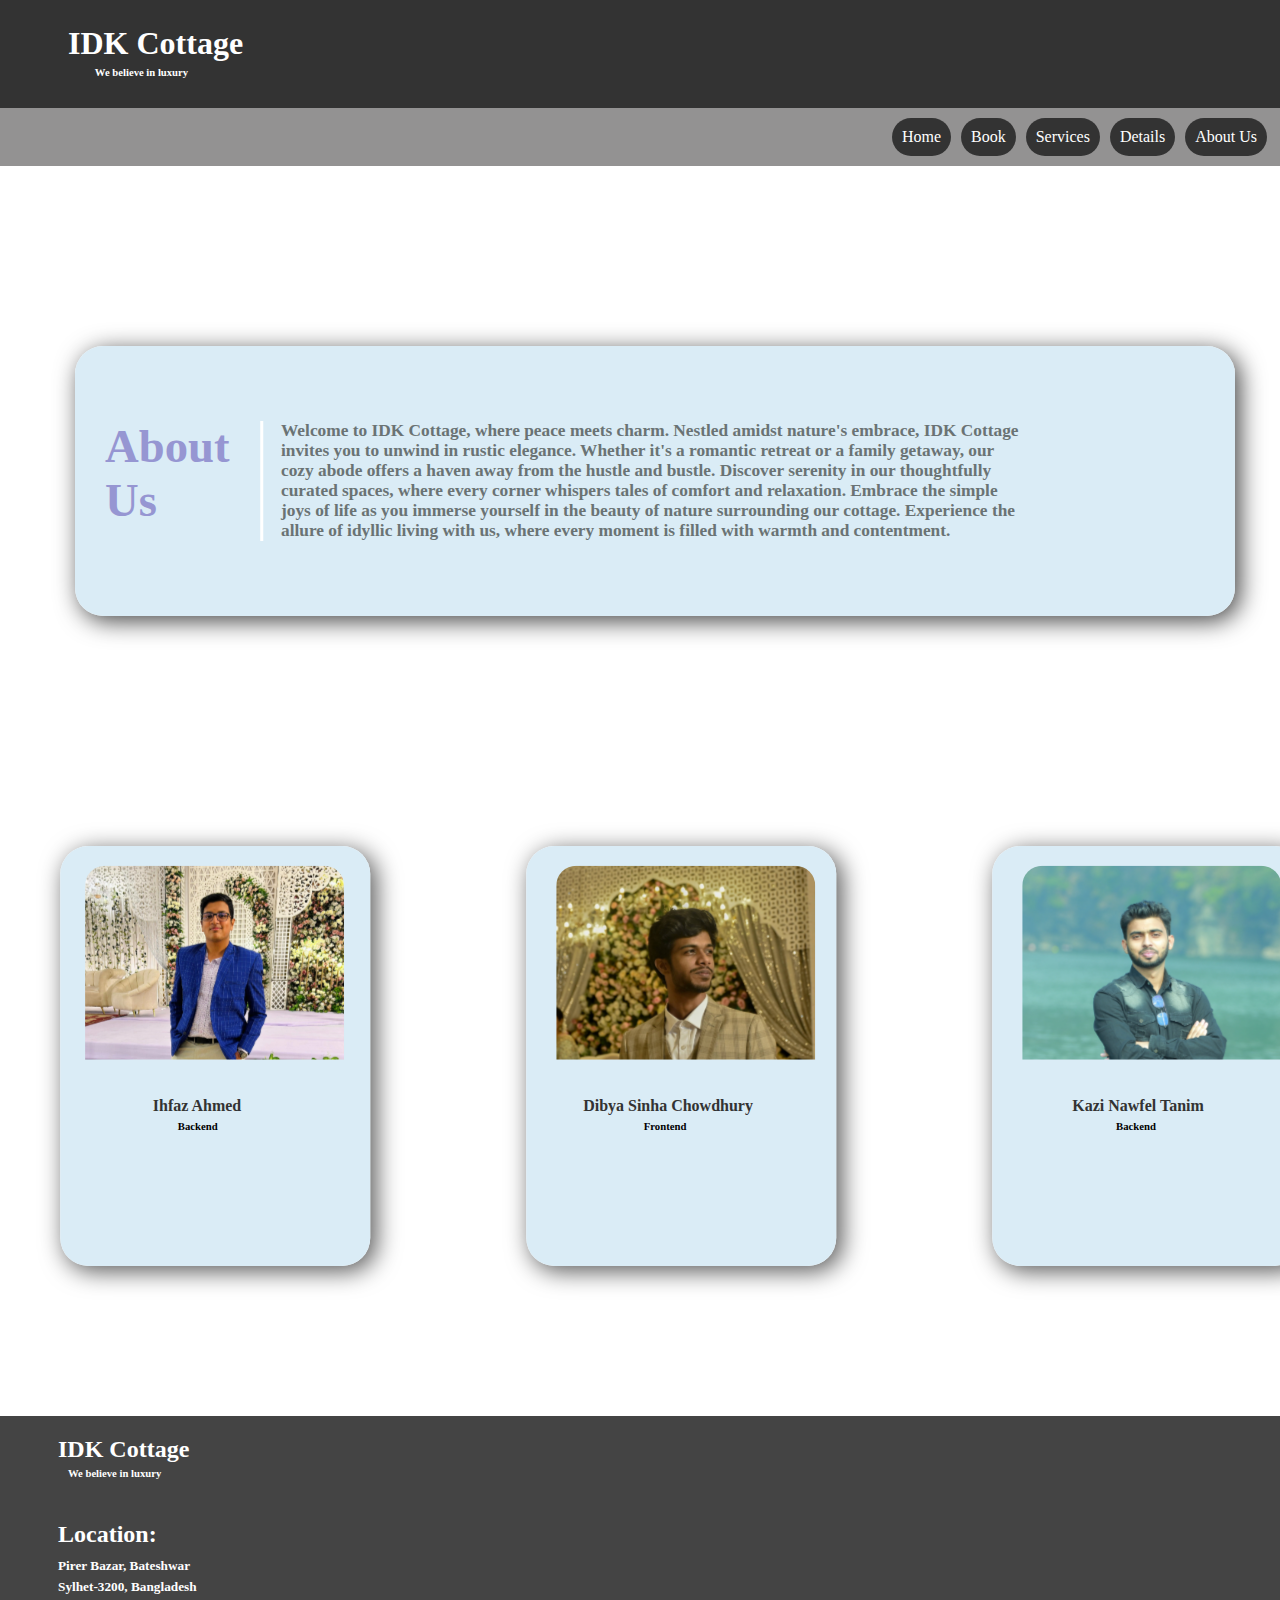
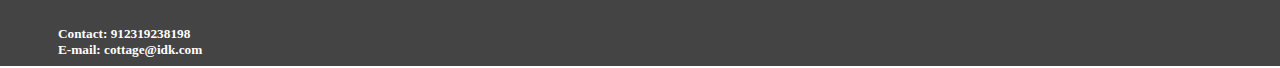
<file: HMS Project/About.html>
<!DOCTYPE html>
<html>

<head>
    <meta charset="UTF-8">
    <meta name="viewport" content="width=device-width, initial-scale=1.0">
    <title>DBMS Project</title>

    <style type="text/css">
        * {
            text-decoration: none;
            font-family: Georgia, 'Times New Roman', Times, serif;
        }


        header {
            background-color: #333;
            color: white;
            padding: 20px;
            margin-top: -10px;
            margin-left: -10px;
            margin-right: -10px;
            text-align: left;
            align-items: center;
            padding-top: 0.5cap;
        }

        main {
            display: flex;
            justify-content: space-around;
            padding: 20px;
        }

        #bottom {
            margin-top: 0px;
        }

        .container {
            list-style: none;
            background-color: #939292;
            padding-top: 10px;
            display: flex;
            justify-content: right;
            align-items: center;
            gap: 10px;
            padding-right: 15px;
            padding-bottom: 10px;
            margin-left: -10px;
            margin-right: -10px;
            margin-bottom: 0px;
        }

        nav ul li a {
            display: block;
            padding: 10px;
            background-color: #333;
            color: white;
            text-decoration: none;
            text-transform: none;
            border-radius: 20em;
        }

        .aboutcontainerbox {
            height: 50vh;
            display: flex;
            justify-content: right;
            align-items: center;
            padding-top: 70px;
            gap: 15em;
            padding-bottom: 120px;
            padding-left: 50px;
            margin-left: -10px;
            margin-right: 10px;
        }

        #tagline{
            transform: translate(2.25%, -2%);
            font-size: 8pt;
        }

        #taglineso{
            font-size: 8pt;
        }

        .aboutcontainer1 {
            width: 1100px;
            height: 250px;
            box-shadow: 5px 5px 25px #444;
            border-radius: 1.75em;
            padding: 10px 30px;
            background-color: rgba(215, 235, 245, 0.926);
            gap: 2px;
            list-style: none;
        }

        .aboutcontainername {
            height: 50vh;
            display: flex;
            justify-content: center;
            align-items: center;
            padding-top: 70px;
            gap: 9.75em;
            padding-bottom: 10px;
            padding-left: 50px;
            margin-left: -10px;

        }

        .aboutcontainername1,
        .aboutcontainername2,
        .aboutcontainername3 {
            width: 250px;
            height: 400px;
            box-shadow: 5px 5px 25px #565656;
            border-radius: 1.75em;
            padding: 10px 30px;
            background-color: rgba(215, 235, 245, 0.926);
            gap: 2px;
            list-style: none;
            transform: translate(-2.5%, -25%);
        }

        .aboutcontainername1 img {
            transform: translate(-2%, 5%);
            border-top-left-radius: 1.25em;
            border-top-right-radius: 1.25em;
        }

        .aboutcontainername2 img {
            transform: translate(0%, 5%);
            border-top-left-radius: 1.25em;
            border-top-right-radius: 1.25em;
        }

        .aboutcontainername3 img {
            transform: translate(0%, 5%);
            border-top-left-radius: 1.25em;
            border-top-right-radius: 1.25em;
        }

        .containerdiv1 {
            margin-left: 10px;
            align-items: left;
            padding-left: -10px;
        }

        .containerdiv2 {
            margin-left: 10px;
            align-items: right;
            list-style: none;
        }

        #aboutus {
            font-size: 35pt;
            transform: translate(0%, 30%);
        }

        #lineborder {
            width: 2.5px;
            height: 120px;
            background-color: #fff;
            transform: translate(10%, -87.50%);
            justify-content: right;
            align-items: middle;
            margin-left: 155px;
        }

        #abouttext {
            font-size: 13pt;
            align-items: middle;
            justify-content: center;
            align-items: center;
            align-content: center;
            text-justify: auto;
            transform: translate(16%, -37.5%);
            color: rgb(106, 115, 116);
            margin-bottom: 800px;

        }

        #button {
            display: block;
            padding: 0px;
            width: 150px;
            height: 40px;
            background-color: #333;
            color: white;
            text-decoration: none;
            text-transform: none;
            border-radius: 20em;
            list-style: none;
            font-size: large;
            justify-content: middle;
            align-items: middle;
            padding-left: 10px;
            transform: translate(100%, 10%);
        }

        #buttondesign {
            transform: translate(-25%, 40%);
        }

        #taglinejustify {
            transform: translate(8%, 40%);
        }

        #border {
            width: 100px;
            height: 40px;
        }

        #ihfaz {
            transform: translate(25%, 150%);
        }

        #ihfazwork {
            transform: translate(35%, 60%);
        }

        #dibya {
            transform: translate(10.75%, 150%);
        }

        #dibyawork {
            transform: translate(35%, 60%);
        }

        #tanim {
            transform: translate(20%, 150%);
        }

        #tanimwork {
            transform: translate(37.5%, 60%);
        }

        footer {
            font-family: 'Gill Sans', 'Gill Sans MT', Calibri, 'Trebuchet MS', sans-serif;
            background-color: #444;
            color: #fff;
            align-content: center;
            justify-content: left;
            padding-left: 10px;
            margin-bottom: -10px;
            margin-left: -10px;
            margin-right: -10px;
            text-decoration: none;


        }
    </style>


</head>

<body>
    <header>
        <h1 style="bottom: margine 5px;margin-bottom: 0px; margin-left: 50px;">IDK Cottage</h1>
        <h5 style="top: margine -5px;bottom: margine 3px;margin-bottom: 10px;margin-top: 5px;margin-left: 50px;" id="tagline">We
            believe in luxury</h5>

    </header>
    <nav>
        <ul class="container" id="bottom">
            <li><a href='Index.html'>Home</a></li>
            <li><a href='Book.html'>Book</a></li>
            <li><a href="Services.html">Services</a></li>
            <li><a href="Details.html">Details</a></li>
            <li><a href="About.html">About Us</a></li>
        </ul>
    </nav>

    <main>
        <div class="aboutcontainerbox">

            <div class="aboutcontainer1">
                <div>
                    <h1 style="color: rgb(150, 150, 210); left: padding  5px;left: margine -2px;" id="aboutus">About
                        <br>Us
                    </h1>
                    <div id="lineborder">
                    </div>
                    <h3 style="margin-top: -180px;" id="abouttext">Welcome to IDK Cottage, where peace meets
                        charm. Nestled amidst nature's embrace, IDK Cottage <br>invites you to unwind in rustic
                        elegance.
                        Whether it's a romantic retreat or a family getaway, our <br>cozy abode offers a haven away from
                        the
                        hustle and bustle. Discover serenity in our thoughtfully <br>curated spaces, where every corner
                        whispers tales of comfort and relaxation. Embrace the simple <br>joys of life as you immerse
                        yourself in the beauty of nature surrounding our cottage. Experience the <br>allure of idyllic
                        living with us, where every moment is filled with warmth and contentment.</h3>
                </div>

            </div>
        </div>




    </main>


</body>


<main>
    <div class="aboutcontainername">

        <div class="aboutcontainername1">
            <img src="faz.png">
            <p id="ihfaz"><a href="https://www.linkedin.com/in/ihfazahmed/" target="_blank"><b>
                        <font color=#333>Ihfaz Ahmed</font>
                    </b></a></p>
            <h6 id="ihfazwork">Backend</h6>
        </div>

        <div class="aboutcontainername2">
            <img src="dibs.png">
            <p id="dibya"><a href="https://www.linkedin.com/in/dibya-sinha-chowdhury-75b226241/" target="_blank"><b>
                        <font color=#333>Dibya Sinha Chowdhury</font>
                    </b></a></p>
            <h6 id="dibyawork">Frontend</h6>
        </div>

        <div class="aboutcontainername3">
            <img src="tan.png">
            <p id="tanim"><a href="https://www.linkedin.com/in/prince246/" target="_blank"><b>
                        <font color=#333>Kazi Nawfel Tanim</font>
                    </b></a></p>
            <h6 id="tanimwork">Backend</h6>
        </div>

    </div>
</main>


<footer>
    <h2 style="margin-bottom: 0px; padding-bottom: 0px;margin-left: 50px;"> IDK Cottage</h2>
    <h5 style="margin-top: 5px; padding-top: 0px;margin-bottom: 4em;margin-left: 60px;" id="taglineso">We believe in luxury</h5>
    <h2 style="margin-top: 5px;margin-bottom: 0px;padding-bottom: 0px;margin-left: 50px;">Location:</h2>
    <h5 style="margin-top: 10px;margin-bottom: 0px;padding-bottom: 0px;margin-left: 50px;">Pirer Bazar, Bateshwar</h5>
    <h5 style="margin-top: 0px; padding-top: 5px;margin-bottom: 4px;padding-bottom: 4px;margin-left: 50px;">Sylhet-3200,
        Bangladesh</h5><br>
    <h5 style="margin-top: 0px; padding-top: 5px;margin-bottom: 4px;padding-bottom: 4px;margin-left: 50px;">Contact:
        912319238198<br>E-mail: cottage@idk.com</h5>
</footer>

</html>
</file>
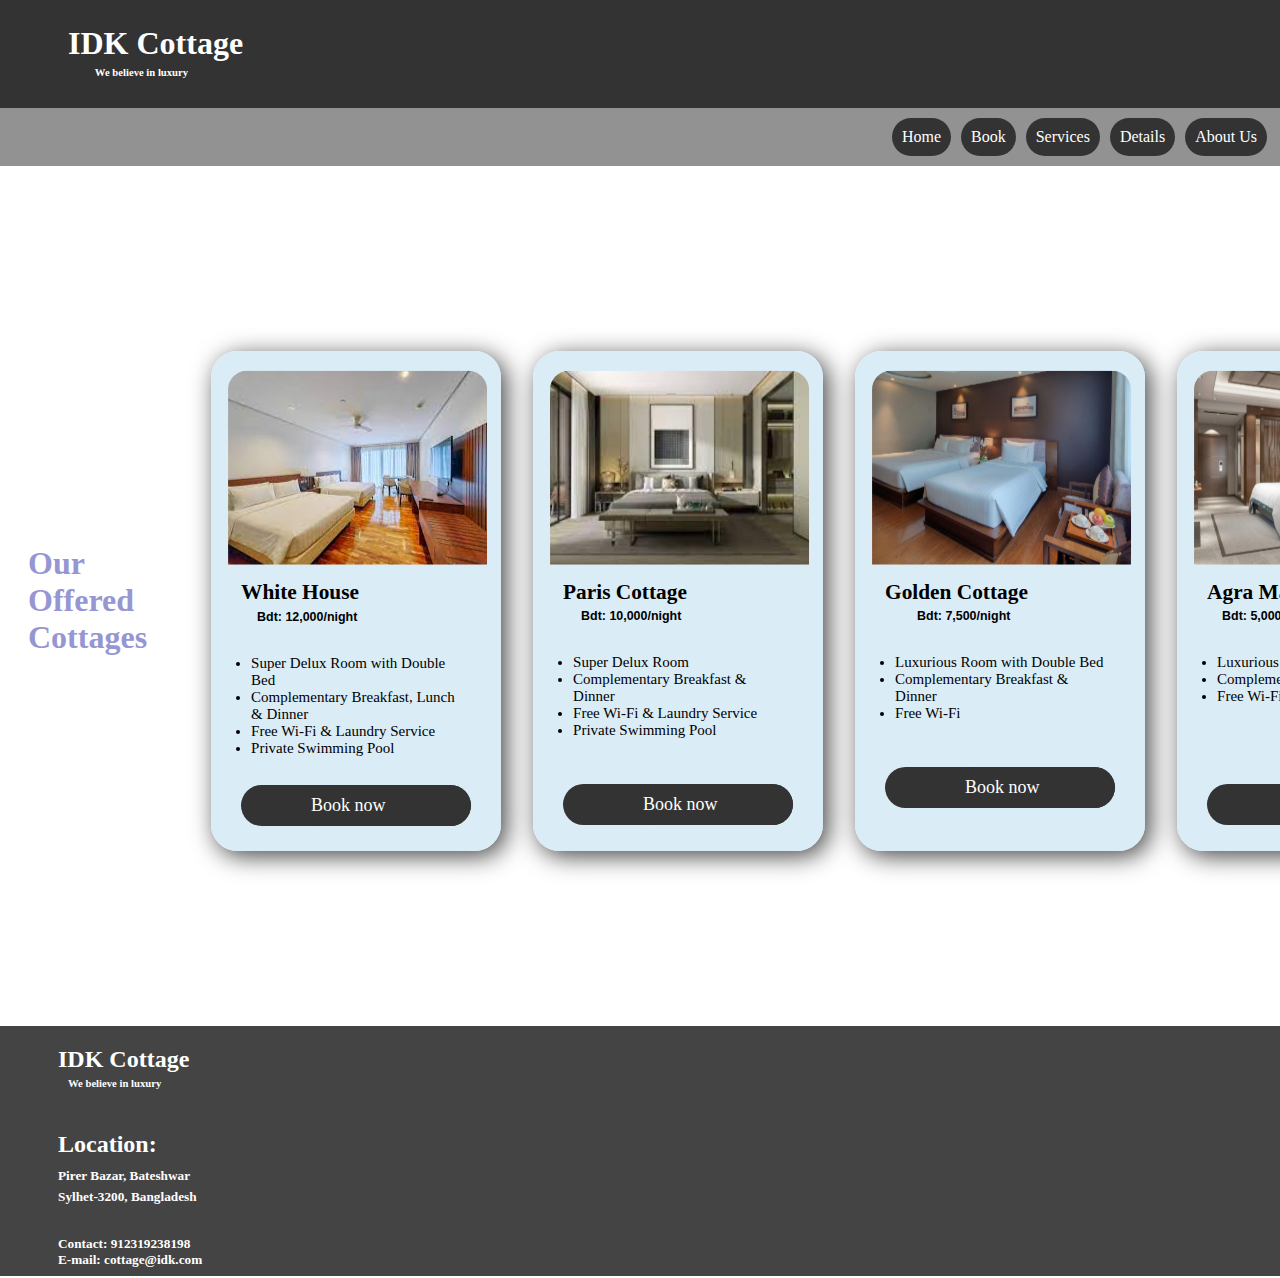
<file: HMS Project/Book.html>
<!DOCTYPE html>
<html>

<head>
    <meta charset="UTF-8">
    <meta name="viewport" content="width=device-width, initial-scale=1.0">
    <title>DBMS Project</title>

    <style type="text/css">
        * {
            text-decoration: none;
            font-family: Georgia, 'Times New Roman', Times, serif;
        }


        header {
            background-color: #333;
            color: white;
            padding: 20px;
            margin-top: -10px;
            margin-left: -10px;
            margin-right: -10px;
            text-align: left;
            align-items: center;
            padding-top: 0.5cap;
        }

        main {
            display: flex;
            justify-content: space-around;
            padding: 20px;

        }

        #bottom {
            margin-top: 0px;
        }

        .container {
            list-style: none;
            background-color: #939292;
            padding-top: 10px;
            display: flex;
            justify-content: right;
            align-items: center;
            gap: 10px;
            padding-right: 15px;
            padding-bottom: 10px;
            margin-left: -10px;
            margin-right: -10px;
            margin-bottom: 0px;
        }

        nav ul li a {
            display: block;
            padding: 10px;
            background-color: #333;
            color: white;
            text-decoration: none;
            text-transform: none;
            border-radius: 20em;
        }

        .bookcontainer {
            height: 70vh;
            display: flex;
            justify-content: center;
            align-items: center;
            padding-top: 100px;
            gap: 2em;
            padding-bottom: 90px;
            padding-left: 10px;
            margin-left: -10px;
        }

        .bookcontainer1,
        .bookcontainer2,
        .bookcontainer3,
        .bookcontainer4 {
            width: 230px;
            height: 480px;
            box-shadow: 5px 5px 25px #444;
            border-radius: 1.75em;
            padding: 10px 30px;
            gap: 2px;
            background-color: rgba(215, 235, 245, 0.926);
            font-size: 15px;
        }

        .bookcontainer1 img {
            transform: translate(-5%, 5%);
            border-top-left-radius: 1.25em;
            border-top-right-radius: 1.25em;
        }

        .bookcontainer2 img {
            transform: translate(-5%, 5%);
            border-top-left-radius: 1.25em;
            border-top-right-radius: 1.25em;
        }

        .bookcontainer3 img {
            transform: translate(-5%, 5%);
            border-top-left-radius: 1.25em;
            border-top-right-radius: 1.25em;
        }

        .bookcontainer4 img {
            transform: translate(-5%, 5%);
            border-top-left-radius: 1.25em;
            border-top-right-radius: 1.25em;
        }

        .containerbook1 {
            border-radius: 5em;
            list-style: disc;
            padding: 10px;
            text-decoration: none;
        }

        #tagline{
            transform: translate(2.25%, -2%);
            font-size: 8pt;
        }
        
        #taglineso{
            font-size: 8pt;
        }

        #button {
            display: block;
            padding: 0px;
            background-color: #333;
            color: white;
            text-decoration: none;
            text-transform: none;
            border-radius: 20em;
            list-style: none;
            font-size: large;
            justify-content: center;
            align-items: center;
        }

        footer {
            font-family: 'Gill Sans', 'Gill Sans MT', Calibri, 'Trebuchet MS', sans-serif;
            background-color: #444;
            color: #fff;
            align-content: center;
            justify-content: left;
            padding-left: 10px;
            margin-bottom: -10px;
            margin-left: -10px;
            margin-right: -10px;
            text-decoration: none;

        }
    </style>


</head>

<body>
    <header>
        <h1 style="bottom: margine 5px;margin-bottom: 0px; margin-left: 50px;">IDK Cottage</h1>
        <h5 style="top: margine -5px;bottom: margine 3px;margin-bottom: 10px;margin-top: 5px;margin-left: 50px;" id="tagline">We
            believe in luxury</h5>

    </header>
    <nav>
        <ul class="container" id="bottom">
            <li><a href='Index.html'>Home</a></li>
            <li><a href='Book.html'>Book</a></li>
            <li><a href="Services.html">Services</a></li>
            <li><a href="Details.html">Details</a></li>
            <li><a href="About.html">About Us</a></li>
        </ul>
    </nav>
    <main>

        <div class="bookcontainer">
            <h1 style="color: rgb(150, 150, 210); left: padding  5px;left: margine -2px;"><b>Our Offered
                    Cottages</b></h1><br>
            <div class="bookcontainer1">

                <div>

                    <img src="Doublebeddel.jpeg">
                    <p style="margin-bottom: 5px;font-size: 16pt;"><b>White House</b></p>
                    <h5
                        style="margin-top: 4px;margin-left: 16px; font-family: 'Franklin Gothic Medium', 'Arial Narrow', Arial, sans-serif;">
                        Bdt: 12,000/night</h5>
                    <ul class="containerbook1">
                        <li>Super Delux Room with Double Bed</li>
                        <li>Complementary Breakfast, Lunch & Dinner</li>
                        <li>Free Wi-Fi & Laundry Service</li>
                        <li>Private Swimming Pool</li>
                    </ul>
                    <nav>
                        <ul id="button">
                            <li style="padding-left: 60px;"><a href="process.php" target="_blank">Book now</a></li>
                        </ul>
                    </nav>
                </div>
            </div>
            <div class="bookcontainer2">
                <div>
                    <img src="Singlebeddel.jpg">
                    <p style="margin-bottom: 0px;font-size: 16pt;"><b>Paris Cottage</b></p>
                    <h5
                        style="margin-top: 4px;margin-left: 18px; font-family: 'Franklin Gothic Medium', 'Arial Narrow', Arial, sans-serif;">
                        Bdt: 10,000/night</h5>
                    <ul class="containerbook1">
                        <li>Super Delux Room</li>
                        <li>Complementary Breakfast & Dinner</li>
                        <li>Free Wi-Fi & Laundry Service</li>
                        <li>Private Swimming Pool</li><br>
                    </ul>
                    <nav>
                        <ul id="button">
                            <li style="padding-left: 70px;"><a href="process.php" target="_blank">Book now</a></li>
                        </ul>
                    </nav>
                </div>
            </div>
            <div class="bookcontainer3">
                <div>
                    <img src="doublebedreg.jpg">
                    <p style="margin-bottom: 0px;font-size: 16pt;"><b>Golden Cottage</b></p>
                    <h5
                        style="margin-top: 4px;margin-left: 32px; font-family: 'Franklin Gothic Medium', 'Arial Narrow', Arial, sans-serif;">
                        Bdt: 7,500/night</h5>
                    <ul class="containerbook1">
                        <li>Luxurious Room with Double Bed</li>
                        <li>Complementary Breakfast & Dinner</li>
                        <li>Free Wi-Fi</li>
                        <br>
                    </ul>
                    <nav>
                        <ul id="button">
                            <li style="padding-left: 70px;"><a href="process.php" target="_blank">Book now</a></li>
                        </ul>
                    </nav>
                </div>
            </div>
            <div class="bookcontainer4">
                <div>
                    <img src="singlebedreg.jpg">
                    <p style="margin-bottom: 0px;font-size: 16pt;"><b>Agra Mahal</b></p>
                    <h5
                        style="margin-top: 4px;margin-left: 15px;font-family: 'Franklin Gothic Medium', 'Arial Narrow', Arial, sans-serif;">
                        Bdt: 5,000/night</h5>
                    <ul class="containerbook1">
                        <li>Luxurious Room</li>
                        <li>Complementary Breakfast</li>
                        <li>Free Wi-Fi</li>
                        <br><br><br>
                    </ul>
                    <nav>
                        <ul id="button">
                            <li style="padding-left: 70px;"><a href="process.php" target="_blank">Book now</a></li>
                        </ul>
                    </nav>
                </div>
            </div>
        </div>
    </main>

</body>
<footer>
    <h2 style="margin-bottom: 0px; padding-bottom: 0px;margin-left: 50px;"> IDK Cottage</h2>
    <h5 style="margin-top: 5px; padding-top: 0px;margin-bottom: 4em;margin-left: 60px;" id="taglineso">We believe in luxury</h5>
    <h2 style="margin-top: 5px;margin-bottom: 0px;padding-bottom: 0px;margin-left: 50px;">Location:</h2>
    <h5 style="margin-top: 10px;margin-bottom: 0px;padding-bottom: 0px;margin-left: 50px;">Pirer Bazar, Bateshwar</h5>
    <h5 style="margin-top: 0px; padding-top: 5px;margin-bottom: 4px;padding-bottom: 4px;margin-left: 50px;">Sylhet-3200,
        Bangladesh</h5><br>
    <h5 style="margin-top: 0px; padding-top: 5px;margin-bottom: 4px;padding-bottom: 4px;margin-left: 50px;">Contact:
        912319238198<br>E-mail: cottage@idk.com</h5>
</footer>

</html>
</file>
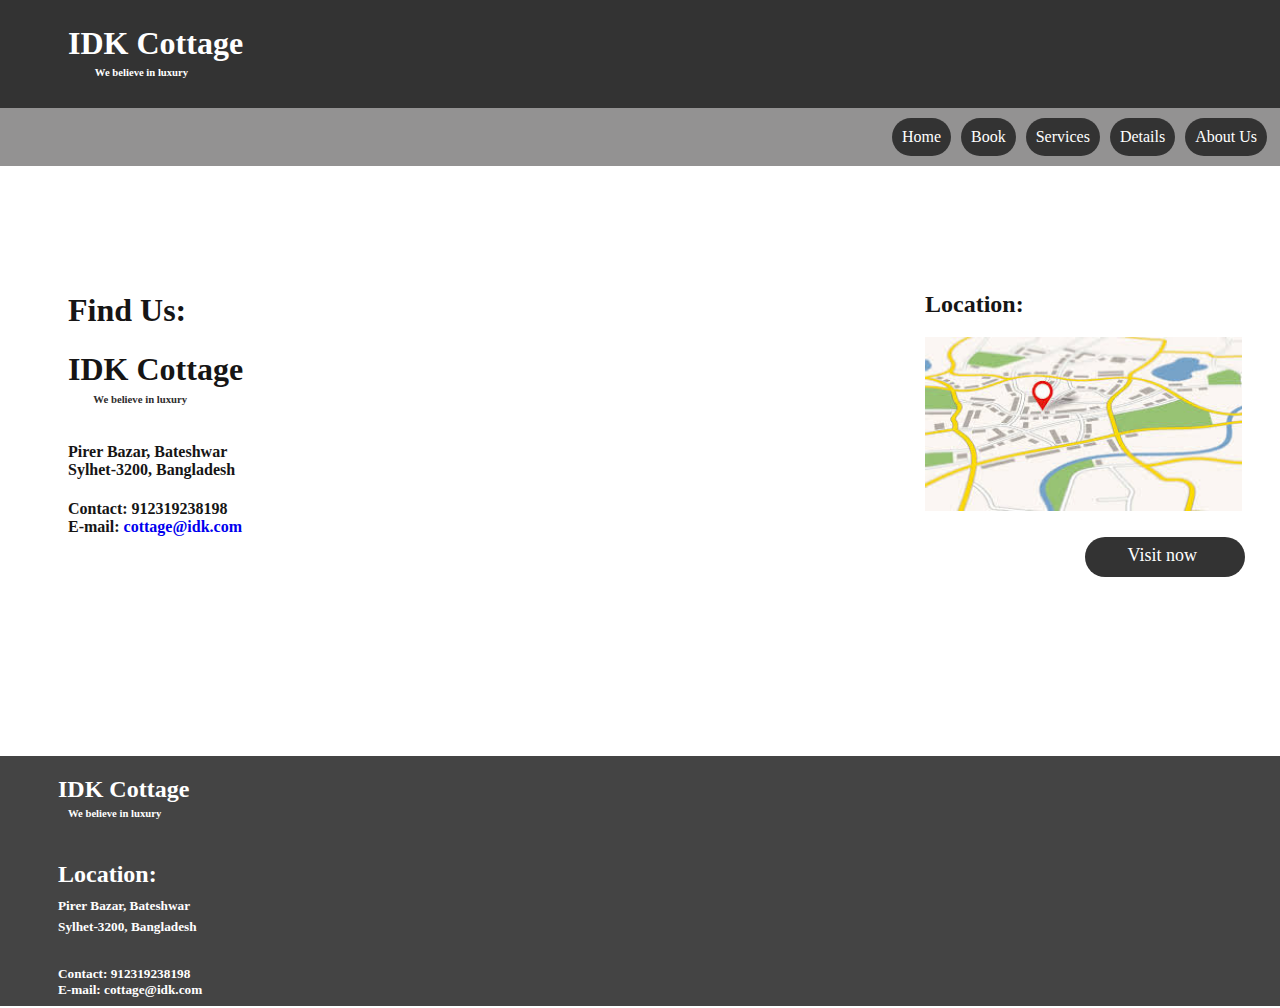
<file: HMS Project/Details.html>
<!DOCTYPE html>
<html>

<head>
    <meta charset="UTF-8">
    <meta name="viewport" content="width=device-width, initial-scale=1.0">
    <title>DBMS Project</title>

    <style type="text/css">
        * {
            text-decoration: none;
            font-family: Georgia, 'Times New Roman', Times, serif;
        }


        header {
            background-color: #333;
            color: white;
            padding: 20px;
            margin-top: -10px;
            margin-left: -10px;
            margin-right: -10px;
            text-align: left;
            align-items: center;
            padding-top: 0.5cap;
        }

        main {
            display: flex;
            justify-content: space-around;
            padding: 20px;

        }

        #bottom {
            margin-top: 0px;
        }

        .container {
            list-style: none;
            background-color: #939292;
            padding-top: 10px;
            display: flex;
            justify-content: right;
            align-items: center;
            gap: 10px;
            padding-right: 15px;
            padding-bottom: 10px;
            margin-left: -10px;
            margin-right: -10px;
            margin-bottom: 0px;
        }

        nav ul li a {
            display: block;
            padding: 10px;
            background-color: #333;
            color: white;
            text-decoration: none;
            text-transform: none;
            border-radius: 20em;
        }

        .containerdiv {
            height: 50vh;
            display: flex;
            justify-content: center;
            align-items: center;
            padding-top: 100px;
            gap: 15em;
            padding-bottom: 40px;
            padding-left: 50px;
            margin-left: -10px;
        }

        .containerdiv1,
        .containerdiv2 {
            width: 500px;
            height: 440px;
            /* box-shadow: 5px 5px 25px #444; */
            border-radius: 1.75em;
            padding: 10px 30px;
            gap: 2px;
            list-style: none;
        }

        #tagline{
            transform: translate(2.25%, -2%);
            font-size: 8pt;
        }

        #taglineso{
            font-size: 8pt;
        }

        .containerdiv1 {
            margin-left: 10px;
            align-items: left;
            padding-left: -10px;
        }

        .containerdiv2 {
            margin-left: 10px;
            align-items: right;
            list-style: none;
        }

        .divcontainer1 {
            align-items: left;
            justify-content: left;
            list-style: none;
        }

        #button {
            display: block;
            padding: 0px;
            width: 150px;
            height: 40px;
            background-color: #333;
            color: white;
            text-decoration: none;
            text-transform: none;
            border-radius: 20em;
            list-style: none;
            font-size: large;
            justify-content: middle;
            align-items: middle;
            padding-left: 10px;
            transform: translate(100%, 10%);
        }

        #buttondesign {
            transform: translate(-25%, 40%);
        }

        #taglinejustify {
            transform: translate(8%, 40%);
        }

        footer {
            font-family: 'Gill Sans', 'Gill Sans MT', Calibri, 'Trebuchet MS', sans-serif;
            background-color: #444;
            color: #fff;
            align-content: center;
            justify-content: left;
            padding-left: 10px;
            margin-bottom: -10px;
            margin-left: -10px;
            margin-right: -10px;
            text-decoration: none;


        }
    </style>


</head>

<body>
    <header>
        <h1 style="bottom: margine 5px;margin-bottom: 0px; margin-left: 50px;">IDK Cottage</h1>
        <h5 style="top: margine -5px;bottom: margine 3px;margin-bottom: 10px;margin-top: 5px;margin-left: 50px;" id="tagline">We
            believe in luxury</h5>

    </header>
    <nav>
        <ul class="container" id="bottom">
            <li><a href='Index.html'>Home</a></li>
            <li><a href='Book.html'>Book</a></li>
            <li><a href="Services.html">Services</a></li>
            <li><a href="Details.html">Details</a></li>
            <li><a href="About.html">About Us</a></li>
        </ul>
    </nav>


    <div class="containerdiv">
        <div class="containerdiv1" style="padding-left: 0px;">
            <div>
                <ul class="divcontainer1" style="padding-left: 0px;">
                    <li>
                        <h1 style="padding-left: 10px; color: #161515;"><b>Find Us:</b></h1>
                    </li>

                    <li>
                        <h1 style="padding-bottom: 0%;margin-bottom: 0px; padding-left: 10px; color: #161515;">IDK
                            Cottage</h1>
                    </li>
                    <li>
                        <h6 style="padding-top: 0px;margin-top: 0px; padding-left: 10px; color: #2f2e2e;"
                            id="taglinejustify">We believe in luxury
                        </h6>
                    </li>
                    <br>
                    <li>
                        <h4 style="padding-left: 10px; margin-top: 0px; color:#161515;">Pirer Bazar,
                            Bateshwar<br>Sylhet-3200,
                            Bangladesh</h4>
                    </li>
                    <li>
                        <h4 style="padding-left: 10px; margin-top: 0px; color:#161515;">Contact:
                            912319238198<br>E-mail: <a href="mailto:cottage@idk.com">
                                <font color:"#161515">cottage@idk.com</font>
                        </h4>
                    </li>

                </ul>
            </div>
        </div>
        <div class="containerdiv2">
            <div>
                <li style="margin-bottom: 10px; color: #161515;">
                    <h2><b>Location:</b></h2>
                </li>
                <li><a href="https://www.google.com/maps/place/Metropolitan+University+Sylhet/@24.9301381,91.9704423,17z/data=!4m6!3m5!1s0x3750552bc71c899d:0x804e438bcc32b390!8m2!3d24.9301381!4d91.9730172!16s%2Fm%2F02wcjss?entry=ttu"
                        target="_blank"><img src="maps.jpeg" class="imagecontainer"
                            style="width: 100%;height: 100%;"></a></li>
                <ul id="button">
                    <li style="padding-left: 70px;" id="buttondesign"><a
                            href="https://www.google.com/maps/place/Metropolitan+University+Sylhet/@24.9301381,91.9704423,17z/data=!4m6!3m5!1s0x3750552bc71c899d:0x804e438bcc32b390!8m2!3d24.9301381!4d91.9730172!16s%2Fm%2F02wcjss?entry=ttu"
                            target="_blank">
                            <font color="#fff">Visit now</font>
                        </a></li>
                </ul>
                </ul>
            </div>
        </div>
    </div>

</body>

<footer>
    <h2 style="margin-bottom: 0px; padding-bottom: 0px;margin-left: 50px;"> IDK Cottage</h2>
    <h5 style="margin-top: 5px; padding-top: 0px;margin-bottom: 4em;margin-left: 60px;" id="taglineso">We believe in luxury</h5>
    <h2 style="margin-top: 5px;margin-bottom: 0px;padding-bottom: 0px;margin-left: 50px;">Location:</h2>
    <h5 style="margin-top: 10px;margin-bottom: 0px;padding-bottom: 0px;margin-left: 50px;">Pirer Bazar, Bateshwar</h5>
    <h5 style="margin-top: 0px; padding-top: 5px;margin-bottom: 4px;padding-bottom: 4px;margin-left: 50px;">Sylhet-3200,
        Bangladesh</h5><br>
    <h5 style="margin-top: 0px; padding-top: 5px;margin-bottom: 4px;padding-bottom: 4px;margin-left: 50px;">Contact:
        912319238198<br>E-mail: cottage@idk.com</h5>
</footer>

</html>
</file>
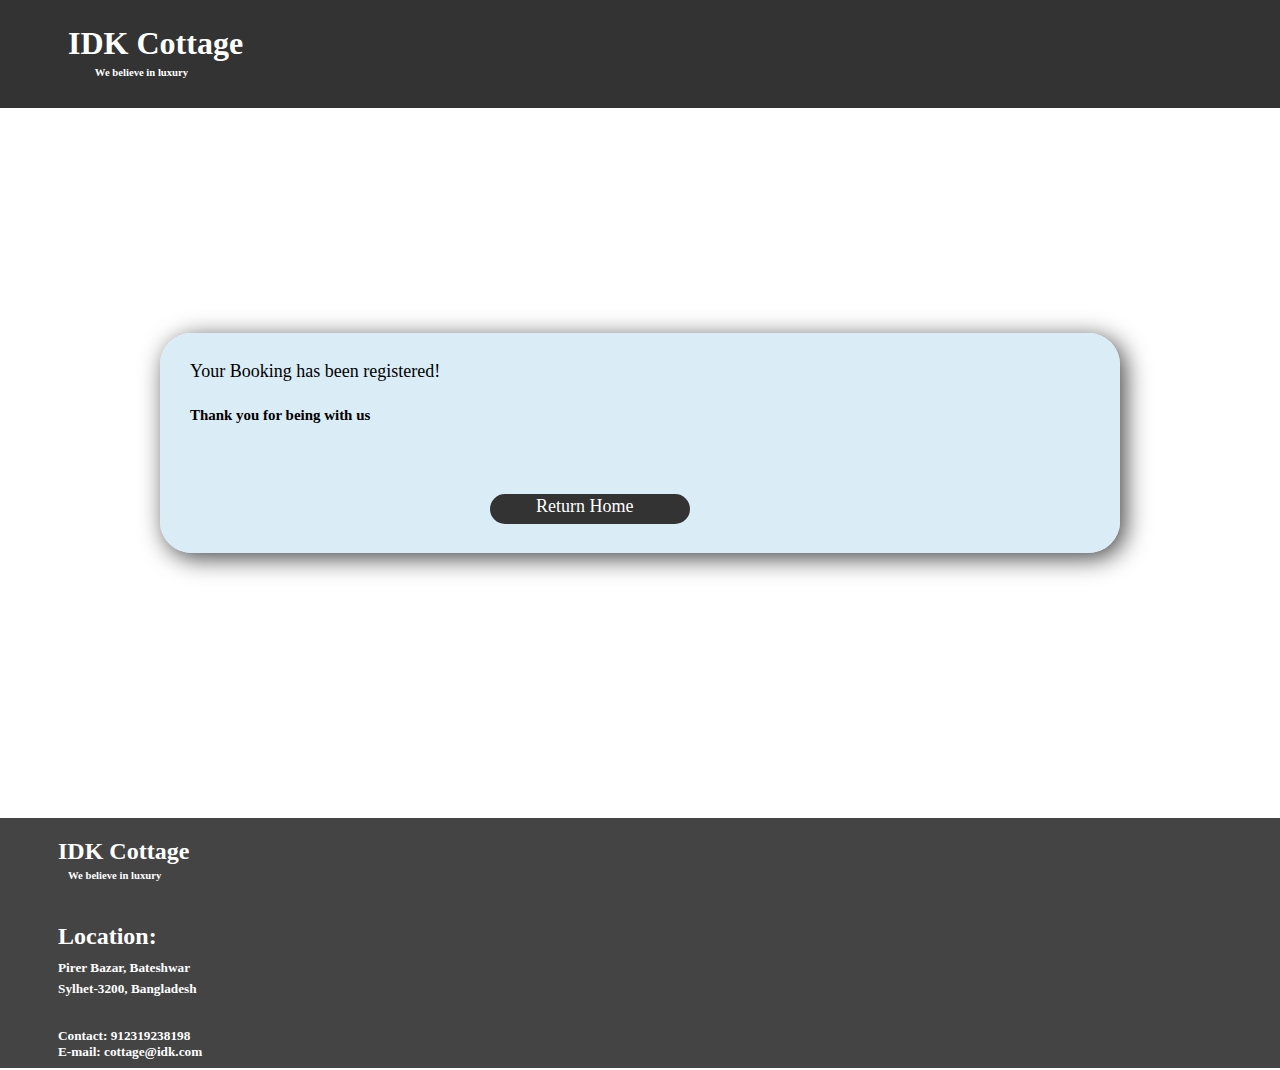
<file: HMS Project/Donebook.html>
<!DOCTYPE html>
<html>

<head>
    <meta charset="UTF-8">
    <meta name="viewport" content="width=device-width, initial-scale=1.0">
    <title>DBMS Project</title>

    <style type="text/css">
        * {
            text-decoration: none;
            font-family: Georgia, 'Times New Roman', Times, serif;
        }
        #tagline{
            transform: translate(2.25%, -2%);
            font-size: 8pt;
        }


        header {
            background-color: #333;
            color: white;
            padding: 20px;
            margin-top: -10px;
            margin-left: -10px;
            margin-right: -10px;
            text-align: left;
            align-items: center;
            padding-top: 0.5cap;
        }

        main {
            display: flex;
            justify-content: space-around;
            padding: 20px;

        }

        #bottom {
            margin-top: 0px;
        }

        .container {
            list-style: none;
            background-color: #939292;
            padding-top: 10px;
            display: flex;
            justify-content: right;
            align-items: center;
            gap: 10px;
            padding-right: 15px;
            padding-bottom: 10px;
            margin-left: -10px;
            margin-right: -10px;
            margin-bottom: 0px;
        }

        nav ul li a {
            display: block;
            padding: 10px;
            background-color: #333;
            color: white;
            text-decoration: none;
            text-transform: none;
            border-radius: 20em;
        }

        #taglineso{
            font-size: 8pt;
        }

        .bookcontainer {
            height: 70vh;
            display: flex;
            justify-content: center;
            align-items: center;
            padding-top: -60px;
            gap: 2em;
            padding-bottom: 40px;
            padding-left: 10px;
            margin-left: -10px;
        }

        .bookcontainer1 {
            width: 900px;
            height: 200px;
            box-shadow: 5px 5px 25px #444;
            border-radius: 1.75em;
            padding: 10px 30px;
            gap: 2px;
            background-color: rgba(215, 235, 245, 0.926);
            font-size: 18px;
        }

        #button {
            display: block;
            width: 200px;
            height: 30px;
            padding: 0px;
            background-color: #333;
            color: white;
            text-decoration: none;
            text-transform: none;
            border-radius: 20em;
            list-style: none;
            font-size: large;
            justify-content: center;
            align-items: center;
            transform: translate(150%, 150%);
        }

        #text {
            transform: translate(3%, 9%);
        }

        footer {
            font-family: 'Gill Sans', 'Gill Sans MT', Calibri, 'Trebuchet MS', sans-serif;
            background-color: #444;
            color: #fff;
            align-content: center;
            justify-content: left;
            padding-left: 10px;
            margin-bottom: -10px;
            margin-left: -10px;
            margin-right: -10px;
            text-decoration: none;

        }
    </style>


</head>

<body>
    <header>
        <h1 style="bottom: margine 5px;margin-bottom: 0px; margin-left: 50px;">IDK Cottage</h1>
        <h5 style="top: margine -5px;bottom: margine 3px;margin-bottom: 10px;margin-top: 5px;margin-left: 50px;" id="tagline">We
            believe in luxury</h5>

    </header>
    <main>
        <div class="bookcontainer">
            <div>
                <div class="bookcontainer1">
                    <p>Your Booking has been registered!</p>
                    <h5>Thank you for being with us</h5>
                    <ul id="button">
                        <li style="padding-left: 40px;" id="text"><a href="Index.html">
                                <font color=#fff>Return Home</font>
                            </a></li>
                    </ul>
                </div>
            </div>
        </div>
    </main>
</body>
<footer>
    <h2 style="margin-bottom: 0px; padding-bottom: 0px;margin-left: 50px;"> IDK Cottage</h2>
    <h5 style="margin-top: 5px; padding-top: 0px;margin-bottom: 4em;margin-left: 60px;" id="taglineso">We believe in luxury</h5>
    <h2 style="margin-top: 5px;margin-bottom: 0px;padding-bottom: 0px;margin-left: 50px;">Location:</h2>
    <h5 style="margin-top: 10px;margin-bottom: 0px;padding-bottom: 0px;margin-left: 50px;">Pirer Bazar, Bateshwar</h5>
    <h5 style="margin-top: 0px; padding-top: 5px;margin-bottom: 4px;padding-bottom: 4px;margin-left: 50px;">Sylhet-3200,
        Bangladesh</h5><br>
    <h5 style="margin-top: 0px; padding-top: 5px;margin-bottom: 4px;padding-bottom: 4px;margin-left: 50px;">Contact:
        912319238198<br>E-mail: cottage@idk.com</h5>
</footer>

</html>
</file>
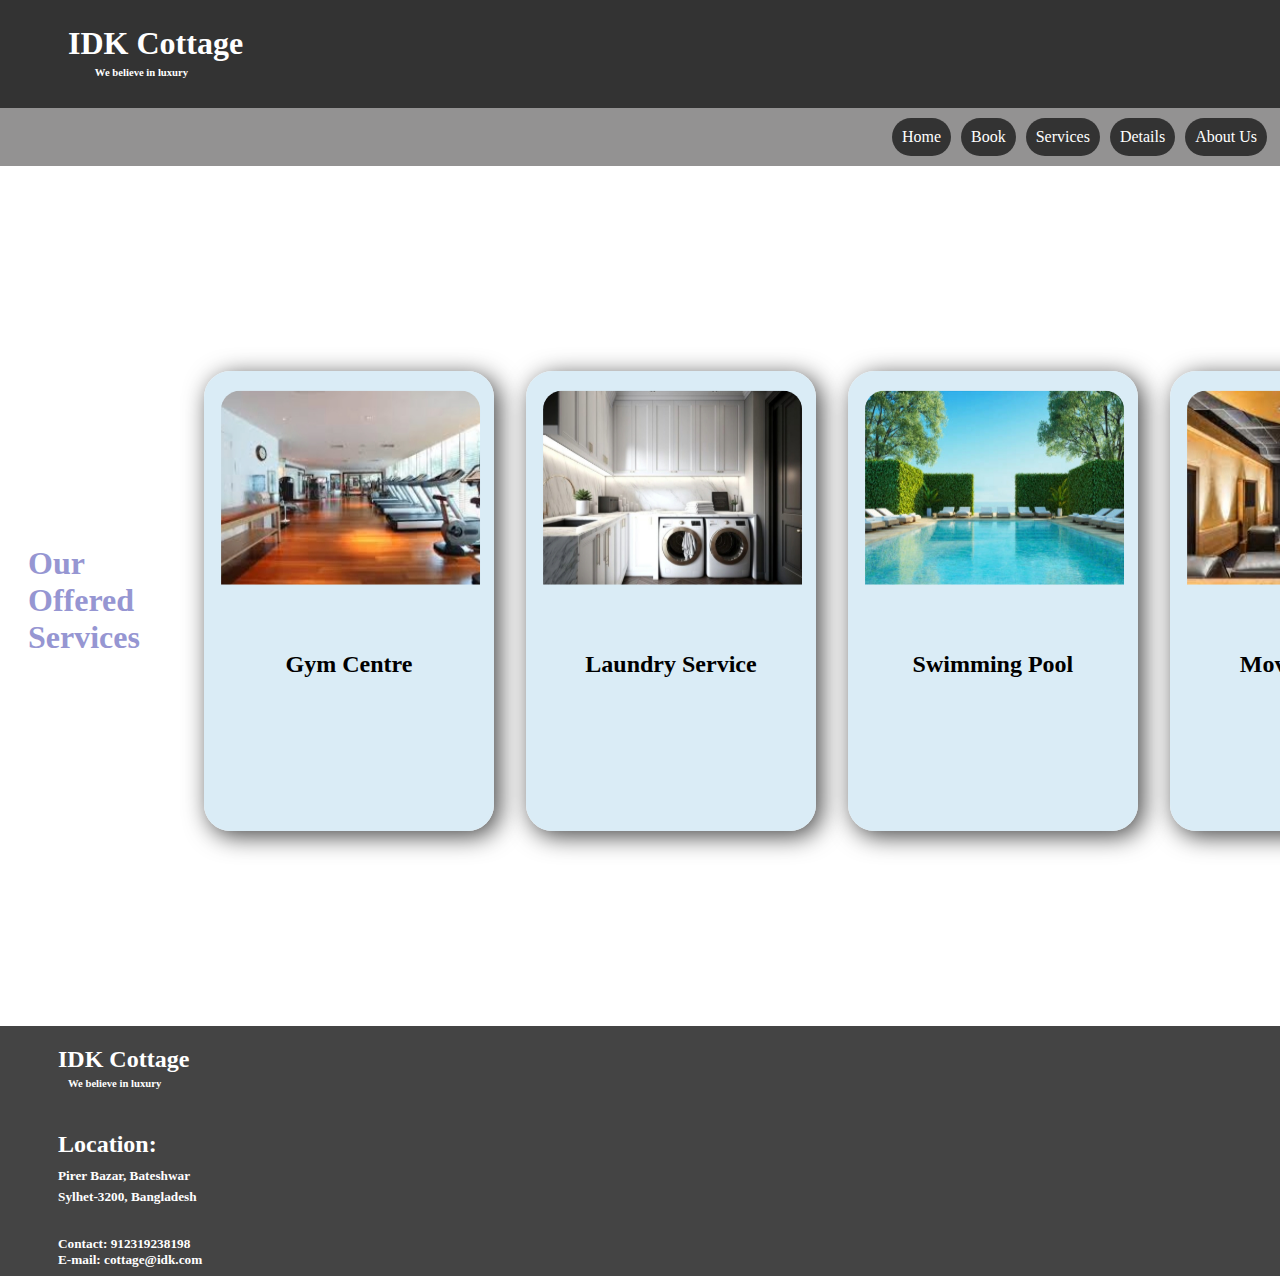
<file: HMS Project/Services.html>
<!DOCTYPE html>
<html>

<head>
    <meta charset="UTF-8">
    <meta name="viewport" content="width=device-width, initial-scale=1.0">
    <title>DBMS Project</title>

    <style type="text/css">
        * {
            text-decoration: none;
            font-family: Georgia, 'Times New Roman', Times, serif;
        }


        header {
            background-color: #333;
            color: white;
            padding: 20px;
            margin-top: -10px;
            margin-left: -10px;
            margin-right: -10px;
            text-align: left;
            align-items: center;
            padding-top: 0.5cap;
        }

        main {
            display: flex;
            justify-content: space-around;
            padding: 20px;

        }

        #bottom {
            margin-top: 0px;
        }

        .container {
            list-style: none;
            background-color: #939292;
            padding-top: 10px;
            display: flex;
            justify-content: right;
            align-items: center;
            gap: 10px;
            padding-right: 15px;
            padding-bottom: 10px;
            margin-left: -10px;
            margin-right: -10px;
            margin-bottom: 0px;
        }

        nav ul li a {
            display: block;
            padding: 10px;
            background-color: #333;
            color: white;
            text-decoration: none;
            text-transform: none;
            border-radius: 20em;
        }

        .servicecontainer {
            height: 70vh;
            display: flex;
            justify-content: center;
            align-items: center;
            padding-top: 100px;
            gap: 2em;
            padding-bottom: 90px;
            padding-left: 10px;
            margin-left: -10px;
        }

        #taglineso{
            font-size: 8pt;
        }

        .servicecontainer1,
        .servicecontainer2,
        .servicecontainer3,
        .servicecontainer4 {
            width: 230px;
            height: 440px;
            box-shadow: 5px 5px 25px #444;
            border-radius: 1.75em;
            padding: 10px 30px;
            gap: 2px;
            background-color: rgba(215, 235, 245, 0.926);
            font-size: 15px;
        }

        #gymcentre {
            text-align: center;
            text-decoration: none;
            text-transform: none;
            font-size: 18pt;
            padding-top: 2em;
        }

        #laundryservice {
            text-align: center;
            text-decoration: none;
            text-transform: none;
            font-size: 18pt;
            padding-top: 2em;
        }

        #swimmingpool {
            text-align: center;
            text-decoration: none;
            text-transform: none;
            font-size: 18pt;
            padding-top: 2em;
        }

        #movietheatre {
            text-align: center;
            text-decoration: none;
            text-transform: none;
            font-size: 18pt;
            padding-top: 2em;
        }

        .servicecontainer1 img {
            transform: translate(-5%, 5%);
            border-top-left-radius: 1.25em;
            border-top-right-radius: 1.25em;
        }

        .servicecontainer2 img {
            transform: translate(-5%, 5%);
            border-top-left-radius: 1.25em;
            border-top-right-radius: 1.25em;
        }

        .servicecontainer3 img {
            transform: translate(-5%, 5%);
            border-top-left-radius: 1.25em;
            border-top-right-radius: 1.25em;
        }

        .servicecontainer4 img {
            transform: translate(-5%, 5%);
            border-top-left-radius: 1.25em;
            border-top-right-radius: 1.25em;
        }
        
        #tagline{
            transform: translate(2.25%, -2%);
            font-size: 8pt;
        }

        footer {
            font-family: 'Gill Sans', 'Gill Sans MT', Calibri, 'Trebuchet MS', sans-serif;
            background-color: #444;
            color: #fff;
            align-content: center;
            justify-content: left;
            padding-left: 10px;
            margin-bottom: -10px;
            margin-left: -10px;
            margin-right: -10px;
            text-decoration: none;

        }
    </style>


</head>

<body>
    <header>
        <h1 style="bottom: margine 5px;margin-bottom: 0px; margin-left: 50px;">IDK Cottage</h1>
        <h5 style="top: margine -5px;bottom: margine 3px;margin-bottom: 10px;margin-top: 5px;margin-left: 50px;" id="tagline">We
            believe in luxury</h5>

    </header>
    <nav>
        <ul class="container" id="bottom">
            <li><a href='Index.html'>Home</a></li>
            <li><a href='Book.html'>Book</a></li>
            <li><a href="Services.html">Services</a></li>
            <li><a href="Details.html">Details</a></li>
            <li><a href="About.html">About Us</a></li>
        </ul>
    </nav>
    <main>

        <body>
            <br>
            <div class="servicecontainer">
                <h1 style="color: rgb(150, 150, 210); left: padding  5px;left: margine -2px;"><b>Our Offered
                        Services</b></h1><br>
                <div class="servicecontainer1">

                    <div>

                        <img src="gym.jpg">
                        <p id="gymcentre"><b>Gym Centre</b></p>
                    </div>
                </div>
                <div class="servicecontainer2">
                    <div>
                        <img src="laundry.jpg">
                        <p id="laundryservice"><b>Laundry Service</b></p>
                    </div>
                </div>
                <div class="servicecontainer3">
                    <div>
                        <img src="swimmingpool.jpg">
                        <p id="swimmingpool"><b>Swimming Pool</b></p>
                    </div>
                </div>
                <div class="servicecontainer4">
                    <div>
                        <img src="theatre.jpg">
                        <p id="movietheatre"><b>Movie Theatre</b></p>
                        </nav>
                    </div>
                </div>
            </div>
    </main>

</body>
<footer>
    <h2 style="margin-bottom: 0px; padding-bottom: 0px;margin-left: 50px;"> IDK Cottage</h2>
    <h5 style="margin-top: 5px; padding-top: 0px;margin-bottom: 4em;margin-left: 60px;" id="taglineso">We believe in luxury</h5>
    <h2 style="margin-top: 5px;margin-bottom: 0px;padding-bottom: 0px;margin-left: 50px;">Location:</h2>
    <h5 style="margin-top: 10px;margin-bottom: 0px;padding-bottom: 0px;margin-left: 50px;">Pirer Bazar, Bateshwar</h5>
    <h5 style="margin-top: 0px; padding-top: 5px;margin-bottom: 4px;padding-bottom: 4px;margin-left: 50px;">Sylhet-3200,
        Bangladesh</h5><br>
    <h5 style="margin-top: 0px; padding-top: 5px;margin-bottom: 4px;padding-bottom: 4px;margin-left: 50px;">Contact:
        912319238198<br>E-mail: cottage@idk.com</h5>
</footer>

</html>
</file>
